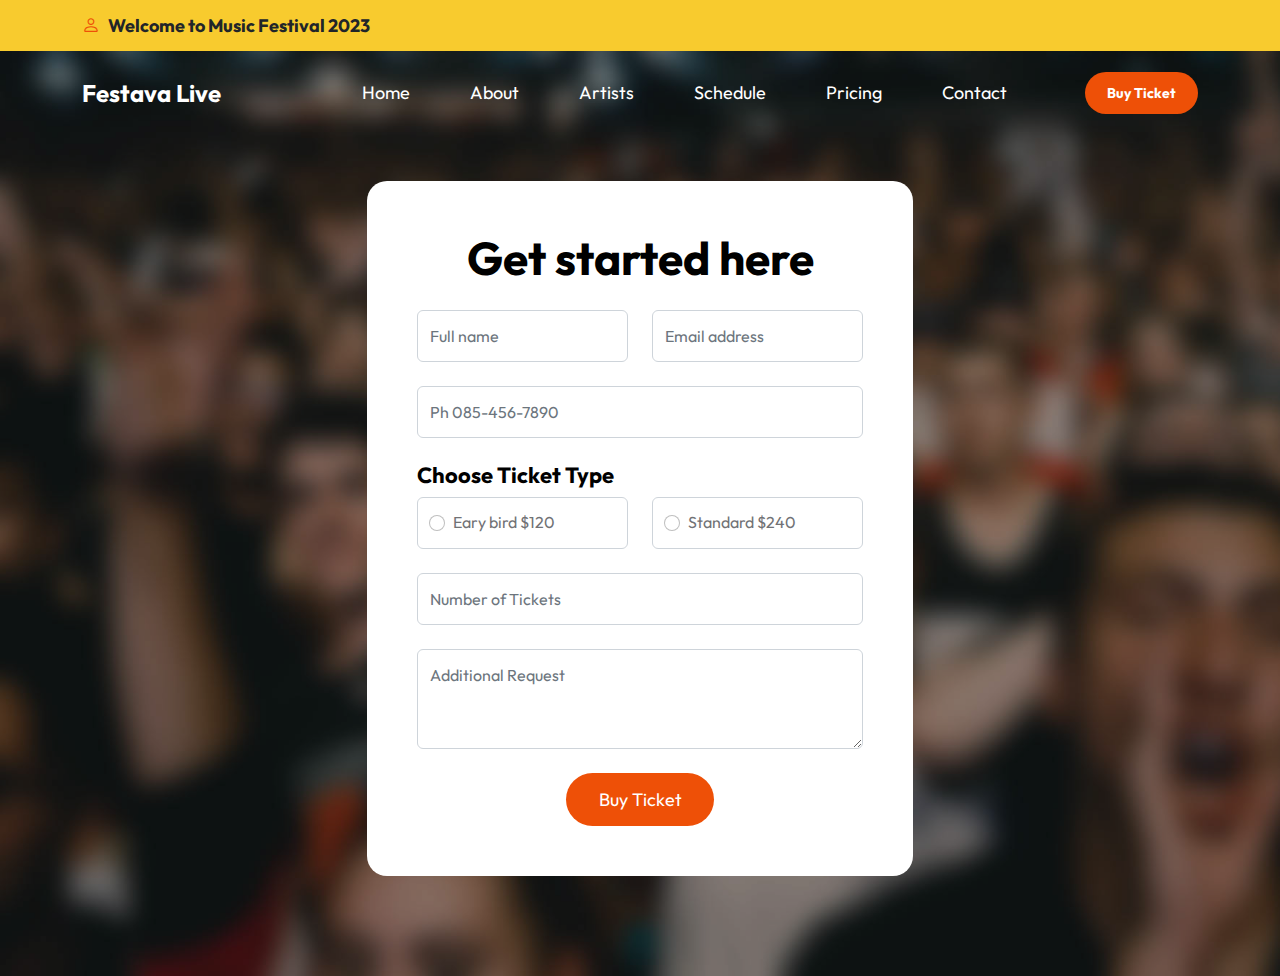
<file: templatemo_583_festava_live/templatemo_583_festava_live/ticket.html>
<!doctype html>
<html lang="en">
    <head>
        <meta charset="utf-8">
        <meta name="viewport" content="width=device-width, initial-scale=1">

        <meta name="description" content="">
        <meta name="author" content="">

        <title>Festava Live - Ticket HTML Form</title>

        <!-- CSS FILES -->        
        <link rel="preconnect" href="https://fonts.googleapis.com">
        
        <link rel="preconnect" href="https://fonts.gstatic.com" crossorigin>
        
        <link href="https://fonts.googleapis.com/css2?family=Outfit:wght@100;200;400;700&display=swap" rel="stylesheet">
                
        <link href="css/bootstrap.min.css" rel="stylesheet">

        <link href="css/bootstrap-icons.css" rel="stylesheet">

        <link href="css/templatemo-festava-live.css" rel="stylesheet">
<!--

TemplateMo 583 Festava Live

https://templatemo.com/tm-583-festava-live

-->

    </head>
    
    <body>

        <main>

            <header class="site-header">
                <div class="container">
                    <div class="row">
                        
                        <div class="col-lg-12 col-12 d-flex flex-wrap">
                            <p class="d-flex me-4 mb-0">
                                <i class="bi-person custom-icon me-2"></i>
                                <strong class="text-dark">Welcome to Music Festival 2023</strong>
                            </p>
                        </div>

                    </div>
                </div>
            </header>


            <nav class="navbar navbar-expand-lg">
                <div class="container">
                    <a class="navbar-brand" href="index.html">
                        Festava Live
                    </a>

                    <a href="ticket.html" class="btn custom-btn d-lg-none ms-auto me-4">Buy Ticket</a>
    
                    <button class="navbar-toggler" type="button" data-bs-toggle="collapse" data-bs-target="#navbarNav" aria-controls="navbarNav" aria-expanded="false" aria-label="Toggle navigation">
                        <span class="navbar-toggler-icon"></span>
                    </button>
    
                    <div class="collapse navbar-collapse" id="navbarNav">
                        <ul class="navbar-nav align-items-lg-center ms-auto me-lg-5">
                            <li class="nav-item">
                                <a class="nav-link click-scroll" href="index.html#section_1">Home</a>
                            </li>
    
                            <li class="nav-item">
                                <a class="nav-link click-scroll" href="index.html#section_2">About</a>
                            </li>
    
                            <li class="nav-item">
                                <a class="nav-link click-scroll" href="index.html#section_3">Artists</a>
                            </li>

                            <li class="nav-item">
                                <a class="nav-link click-scroll" href="index.html#section_4">Schedule</a>
                            </li>

                            <li class="nav-item">
                                <a class="nav-link click-scroll" href="index.html#section_5">Pricing</a>
                            </li>
    
                            <li class="nav-item">
                                <a class="nav-link click-scroll" href="index.html#section_6">Contact</a>
                            </li>
                        </ul>

                        <a href="ticket.html" class="btn custom-btn d-lg-block d-none">Buy Ticket</a>
                    </div>
                </div>
            </nav>


            <section class="ticket-section section-padding">
                <div class="section-overlay"></div>

                <div class="container">
                    <div class="row">

                        <div class="col-lg-6 col-10 mx-auto">
                            <form class="custom-form ticket-form mb-5 mb-lg-0" action="#" method="post" role="form">
                                <h2 class="text-center mb-4">Get started here</h2>

                                <div class="ticket-form-body">
                                    <div class="row">
                                        <div class="col-lg-6 col-md-6 col-12">
                                            <input type="text" name="ticket-form-name" id="ticket-form-name" class="form-control" placeholder="Full name" required>
                                        </div>

                                        <div class="col-lg-6 col-md-6 col-12">
                                            <input type="email" name="ticket-form-email" id="ticket-form-email" pattern="[^ @]*@[^ @]*" class="form-control" placeholder="Email address" required>
                                        </div>
                                    </div>

                                    <input type="tel" class="form-control" name="ticket-form-phone" placeholder="Ph 085-456-7890" pattern="[0-9]{3}-[0-9]{3}-[0-9]{4}" required="">

                                    <h6>Choose Ticket Type</h6>

                                    <div class="row">
                                        <div class="col-lg-6 col-md-6 col-12">
                                            <div class="form-check form-control">
                                                <input class="form-check-input" type="radio" name="TicketForm" id="flexRadioDefault1">
                                                <label class="form-check-label" for="flexRadioDefault1">
                                                    Eary bird $120
                                                </label>
                                            </div>
                                        </div>

                                        <div class="col-lg-6 col-md-6 col-12">
                                            <div class="form-check form-check-radio form-control">
                                                <input class="form-check-input" type="radio" name="TicketForm" id="flexRadioDefault2">
                                                <label class="form-check-label" for="flexRadioDefault2">
                                                    Standard $240
                                                </label>
                                            </div>
                                        </div>
                                    </div>

                                    <input type="number" name="ticket-form-number" id="ticket-form-number" class="form-control" placeholder="Number of Tickets" required>

                                    <textarea name="ticket-form-message" rows="3" class="form-control" id="ticket-form-message" placeholder="Additional Request"></textarea>

                                    <div class="col-lg-4 col-md-10 col-8 mx-auto">
                                        <button type="submit" class="form-control">Buy Ticket</button>
                                    </div>
                                </div>
                            </form>
                    </div>
                </div>
            </section>
        </main>



<!--

T e m p l a t e M o

-->
        <!-- JAVASCRIPT FILES -->
        <script src="js/jquery.min.js"></script>
        <script src="js/bootstrap.min.js"></script>
        <script src="js/jquery.sticky.js"></script>
        <script src="js/custom.js"></script>

    </body>
</html>
</file>
<file: templatemo_583_festava_live/templatemo_583_festava_live/css/templatemo-festava-live.css>
/*

TemplateMo 583 Festava Live

https://templatemo.com/tm-583-festava-live

*/


/*---------------------------------------
  CUSTOM PROPERTIES ( VARIABLES )             
-----------------------------------------*/
:root {
  --white-color:                  #ffffff;
  --primary-color:                #F8CB2E;
  --secondary-color:              #EE5007;
  --section-bg-color:             #f0f8ff;
  --custom-btn-bg-color:          #EE5007;
  --custom-btn-bg-hover-color:    #c01f27;
  --dark-color:                   #000000;
  --p-color:                      #717275;
  --border-color:                 #7fffd4;
  --link-hover-color:             #B22727;

  --body-font-family:             'Outfit', sans-serif;

  --h1-font-size:                 74px;
  --h2-font-size:                 46px;
  --h3-font-size:                 32px;
  --h4-font-size:                 28px;
  --h5-font-size:                 24px;
  --h6-font-size:                 22px;
  --p-font-size:                  18px;
  --btn-font-size:                14px;
  --copyright-font-size:          16px;

  --border-radius-large:          100px;
  --border-radius-medium:         20px;
  --border-radius-small:          10px;

  --font-weight-light:            300;
  --font-weight-normal:           400;
  --font-weight-bold:             700;
}

body {
  background-color: var(--white-color);
  font-family: var(--body-font-family); 
}


/*---------------------------------------
  TYPOGRAPHY               
-----------------------------------------*/

h2,
h3,
h4,
h5,
h6 {
  color: var(--dark-color);
}

h1,
h2,
h3,
h4,
h5,
h6 {
  font-weight: var(--font-weight-bold);
}

h1 {
  font-size: var(--h1-font-size);
}

h2 {
  font-size: var(--h2-font-size);
}

h3 {
  font-size: var(--h3-font-size);
}

h4 {
  font-size: var(--h4-font-size);
}

h5 {
  font-size: var(--h5-font-size);
}

h6 {
  font-size: var(--h6-font-size);
}

p {
  color: var(--p-color);
  font-size: var(--p-font-size);
  font-weight: var(--font-weight-light);
}

ul li {
  color: var(--p-color);
  font-size: var(--p-font-size);
  font-weight: var(--font-weight-light);
}

a, 
button {
  touch-action: manipulation;
  transition: all 0.3s;
}

a {
  display: inline-block;
  color: var(--primary-color);
  text-decoration: none;
}

a:hover {
  color: var(--link-hover-color);
}

b,
strong {
  font-weight: var(--font-weight-bold);
}

.link-fx-1 {
  color: var(--white-color);
  position: relative;
  display: inline-flex;
  align-items: center;
  height: 32px;
  padding: 0 6px;
  text-decoration: none;
  -webkit-font-smoothing: antialiased;
  -moz-osx-font-smoothing: grayscale;
}

.link-fx-1:hover {
  color: var(--link-hover-color);
}

.link-fx-1:hover::before {
  transform: translateX(17px) scaleX(0);
  transition: transform .2s;
}

.link-fx-1:hover .icon circle {
  stroke-dashoffset: 200;
  transition: stroke-dashoffset .2s .1s;
}

.link-fx-1:hover .icon line {
  transform: rotate(-180deg);
}

.link-fx-1:hover .icon line:last-child {
  transform: rotate(180deg);
}

.link-fx-1::before {
  content: "";
  position: absolute;
  bottom: 0;
  left: 0;
  width: 100%;
  height: 1px;
  background-color: currentColor;
  transform-origin: right center;
  transition: transform .2s .1s;
}

.link-fx-1 .icon {
  position: absolute;
  right: 0;
  bottom: 0;
  transform: translateX(100%) rotate(90deg);
  font-size: 32px;
}

.icon {
  --size: 1em;
  height: var(--size);
  width: var(--size);
  display: inline-block;
  color: inherit;
  fill: currentColor;
  line-height: 1;
  flex-shrink: 0;
  max-width: initial;
}

.link-fx-1 .icon circle {
  stroke-dasharray: 100;
  stroke-dashoffset: 100;
  transition: stroke-dashoffset .2s;
}

.link-fx-1 .icon line {
  transition: transform .4s;
  transform-origin: 13px 15px;
}

.link-fx-1 .icon line:last-child {
  transform-origin: 19px 15px;
}


/*---------------------------------------
  SECTION               
-----------------------------------------*/
.section-padding {
  padding-top: 100px;
  padding-bottom: 100px;
}

.section-bg {
  background-color: var(--section-bg-color);
}

.section-overlay {
  background-color: var(--dark-color);
  position: absolute;
  top: 0;
  left: 0;
  pointer-events: none;
  width: 100%;
  height: 100%;
  opacity: 0.35;
}

.section-overlay + .container {
  position: relative;
}

.tab-content {
  background-color: var(--white-color);
  border-radius: var(--border-radius-medium);
  padding: 45px;
}

.nav-tabs {
  background-color: var(--section-bg-color);
  border-radius: var(--border-radius-large);
  border-bottom: 0;
  padding: 15px;
}

.nav-tabs .nav-link {
  border-radius: var(--border-radius-large);
  border: 0;
  padding: 15px 25px;
  transition: all 0.3s;
}

.nav-tabs .nav-link:first-child {
  margin-right: 15px;
}

.nav-tabs .nav-item.show .nav-link, 
.nav-tabs .nav-link.active,
.nav-tabs .nav-link:focus, 
.nav-tabs .nav-link:hover {
  background: var(--white-color);
  box-shadow: 0 1rem 3rem rgba(0,0,0,.175);
  color: var(--primary-color);
}

.nav-tabs h5 {
  color: var(--p-color); 
  margin-bottom: 0;
}

.nav-tabs .nav-link.active h5,
.nav-tabs .nav-link:focus h5, 
.nav-tabs .nav-link:hover h5 {
  color: var(--primary-color);
}


/*---------------------------------------
  CUSTOM ICON COLOR               
-----------------------------------------*/
.custom-icon {
  color: var(--secondary-color);
}


/*---------------------------------------
  CUSTOM BUTTON               
-----------------------------------------*/
.custom-btn {
  background: var(--custom-btn-bg-color);
  border: 2px solid transparent;
  border-radius: var(--border-radius-large);
  color: var(--white-color);
  font-size: var(--btn-font-size);
  font-weight: var(--font-weight-bold);
  line-height: normal;
  transition: all 0.3s;
  padding: 10px 20px;
}

.custom-btn:hover {
  background: var(--custom-btn-bg-hover-color);
  color: var(--white-color);
}

.custom-border-btn {
  background: transparent;
  border: 2px solid var(--custom-btn-bg-color);
  color: var(--custom-btn-bg-color);
}

.navbar-expand-lg .navbar-nav .nav-link.custom-btn:hover,
.custom-border-btn:hover {
  background: var(--custom-btn-bg-hover-color);
  border-color: transparent;
  color: var(--white-color);
}

.custom-btn-bg-white {
  border-color: var(--white-color);
  color: var(--white-color);
}


/*---------------------------------------
  VIDEO              
-----------------------------------------*/
.video-wrap {
  z-index: -100;
}

.custom-video {
  position: absolute;
  top: 0;
  left: 0;
  object-fit: cover;
  width: 100%;
  height: 100%;
}


/*---------------------------------------
  SITE HEADER              
-----------------------------------------*/
.site-header {
  background-color: var(--primary-color);
  padding-top: 12px;
  padding-bottom: 12px;
}


/*---------------------------------------
  NAVIGATION              
-----------------------------------------*/
.sticky-wrapper {
  position: absolute;
  top: 0;
  right: 0;
  left: 0;
  margin-top: 51px;
}

.sticky-wrapper.is-sticky .navbar {
  background-color: var(--dark-color);
}

.navbar {
  background: transparent;
  z-index: 9;
}

.navbar-brand,
.navbar-brand:hover {
  color: var(--white-color);
  font-size: var(--h5-font-size);
  font-weight: var(--font-weight-bold);
}

.navbar-expand-lg .navbar-nav .nav-link {
  border-radius: var(--border-radius-large);
  margin: 10px;
  padding: 10px 20px;
}

.navbar-nav .nav-link {
  display: inline-block;
  color: var(--white-color);
  font-size: var(--p-font-size);
  font-weight: var(--font-weight-normal);
  position: relative;
  padding-top: 15px;
  padding-bottom: 15px;
}

.navbar-nav .nav-link.active, 
.navbar-nav .nav-link:hover {
  color: var(--secondary-color);
}

.navbar-toggler {
  border: 0;
  padding: 0;
  cursor: pointer;
  margin: 0;
  width: 30px;
  height: 35px;
  outline: none;
}

.navbar-toggler:focus {
  outline: none;
  box-shadow: none;
}

.navbar-toggler[aria-expanded="true"] .navbar-toggler-icon {
  background: transparent;
}

.navbar-toggler[aria-expanded="true"] .navbar-toggler-icon:before,
.navbar-toggler[aria-expanded="true"] .navbar-toggler-icon:after {
  transition: top 300ms 50ms ease, -webkit-transform 300ms 350ms ease;
  transition: top 300ms 50ms ease, transform 300ms 350ms ease;
  transition: top 300ms 50ms ease, transform 300ms 350ms ease, -webkit-transform 300ms 350ms ease;
  top: 0;
}

.navbar-toggler[aria-expanded="true"] .navbar-toggler-icon:before {
  transform: rotate(45deg);
}

.navbar-toggler[aria-expanded="true"] .navbar-toggler-icon:after {
  transform: rotate(-45deg);
}

.navbar-toggler .navbar-toggler-icon {
  background: var(--white-color);
  transition: background 10ms 300ms ease;
  display: block;
  width: 30px;
  height: 2px;
  position: relative;
}

.navbar-toggler .navbar-toggler-icon:before,
.navbar-toggler .navbar-toggler-icon:after {
  transition: top 300ms 350ms ease, -webkit-transform 300ms 50ms ease;
  transition: top 300ms 350ms ease, transform 300ms 50ms ease;
  transition: top 300ms 350ms ease, transform 300ms 50ms ease, -webkit-transform 300ms 50ms ease;
  position: absolute;
  right: 0;
  left: 0;
  background: var(--white-color);
  width: 30px;
  height: 2px;
  content: '';
}

.navbar-toggler .navbar-toggler-icon::before {
  top: -8px;
}

.navbar-toggler .navbar-toggler-icon::after {
  top: 8px;
}


/*---------------------------------------
  HERO        
-----------------------------------------*/
.hero-section {
  position: relative;
  overflow: hidden;
  padding-top: 100px;
  height: calc(100vh - 51px);
}

.hero-section small {
  color: var(--white-color);
  text-transform: uppercase;
}

.hero-section .section-overlay {
  z-index: 2;
  opacity: 0.45;
}

.hero-section .container {
  position: relative;
  z-index: 2;
  height: 100%;
  padding-bottom: 50px;
}

.hero-section .container .row {
  height: 100%;
}


/*---------------------------------------
  ABOUT              
-----------------------------------------*/
.about-section {
  background-image: url('../images/edward-unsplash-blur.jpg');
  background-color: #704010;
  background-repeat: no-repeat;
  background-size: cover;
  position: relative;
}

.about-image {
  border-radius: var(--border-radius-medium);
  display: block;
}

.about-text-wrap {
  position: relative;
}

.about-text-icon {
  background: var(--primary-color);
  border-radius: 100%;
  font-size: var(--h3-font-size);
  width: 70px;
  height: 70px;
  line-height: 70px;
  text-align: center;
}

.about-text-info {
  backdrop-filter: blur(5px) saturate(180%);
  -webkit-backdrop-filter: blur(5px) saturate(180%);
  background-color: rgba(255, 255, 255, 0.75);
  border-radius: var(--border-radius-medium);
  border: 1px solid rgba(209, 213, 219, 0.3);
  position: absolute;
  bottom: 0;
  right: 0;
  left: 0;
  margin: 20px;
  padding: 35px;
}


/*---------------------------------------
  TICKET               
-----------------------------------------*/
.ticket-section {
  background-image: url('../images/nicholas-green-unsplash-blur.jpg');
  background-repeat: no-repeat;
  background-size: cover;
  position: relative;
  padding-top: 130px;
}

.ticket-form {
  background: var(--white-color);
  border-radius: var(--border-radius-medium);
  padding: 50px;
}

.ticket-form .form-check {
  position: relative;
  min-height: 52px;
  padding-left: 35px;
}

.ticket-form .form-check .form-check-label {
  display: block;
  position: absolute;
  top: 50%;
  left: 50%;
  transform: translate(-50%, -50%);
  margin-top: 12px;
  margin-left: 35px;
  width: 100%;
  height: 100%;
}


/*---------------------------------------
  ARTISTS              
-----------------------------------------*/
.artists-thumb {
  position: relative;
  overflow: hidden;
  margin-bottom: 30px;
}

.artists-image {
  border-radius: var(--border-radius-medium);
  display: block;
  width: 100%;
}

.artists-thumb:hover .artists-hover {
  transform: translateY(0);
  opacity: 1;
}

.artists-hover {
  background-color: var(--primary-color);
  background-color: rgba(248, 203, 46, 0.75);
  border-radius: var(--border-radius-medium);
  backdrop-filter: blur(5px) saturate(180%);
  -webkit-backdrop-filter: blur(5px) saturate(180%);
  margin: 20px;
  padding: 35px;
  transition: all 0.5s ease;
  transform: translateY(100%);
  position: absolute;
  bottom: 0;
  right: 0;
  left: 0;
  opacity: 0;
}

.artists-hover p strong {
  color: var(--white-color);
  display: inline-block;
  min-width: 180px;
  margin-right: 20px;
}

.artists-hover p a {
  color: var(--secondary-color);
}

.artists-hover p a:hover {
  color: var(--white-color);
}

.artists-hover hr {
  margin: 1.5rem 0;
}


/*---------------------------------------
  SCHEDULE              
-----------------------------------------*/
.schedule-section {
  background-image: url('../images/nainoa-shizuru-unsplash-blur.jpg');
  background-color: #242424;
  background-repeat: no-repeat;
  background-position: center;
  background-size: cover;
}
.table-responsive {
	filter: drop-shadow(2px 2px 4px #606060);
}

.schedule-table {
  border-radius: var(--border-radius-medium);
  position: relative;
  overflow: hidden;
}

.schedule-table .bg-warning {
  background: #f0a5a5 !important;
}

.schedule-table thead th {
  background-color: var(--secondary-color);
}

.schedule-table th,
.schedule-table tr,
.schedule-table td {
  border-bottom-color: #363a3e;
  padding: 30px;
}

.schedule-table tr:last-child th,
.schedule-table tr:last-child td {
  border-bottom-color: transparent;
}

.schedule-table thead th {
  border-right: 1px solid #c7460a;
  border-bottom-color: transparent;
}

.schedule-table th + td {
  border-bottom: 0;
}

.schedule-table thead th:last-child {
  border-right-color: transparent;
}

.schedule-table .pop-background-image {
  background-image: url('../images/artists/joecalih-UmTZqmMvQcw-unsplash.jpg');
}

.schedule-table .rock-background-image {
  background-image: url('../images/artists/abstral-official-bdlMO9z5yco-unsplash.jpg');
}

.schedule-table .country-background-image {
  background-image: url('../images/artists/soundtrap-rAT6FJ6wltE-unsplash.jpg');
}

.table-background-image-wrap {
  background-repeat: no-repeat;
  background-position: center;
  background-size: cover;
  box-shadow: none;
  position: relative;
}

.schedule-table h3,
.schedule-table p {
  color: var(--white-color);
  position: relative;
  z-index: 2;
}


/*---------------------------------------
  PRICING              
-----------------------------------------*/
.pricing-thumb {
  border: 5px dotted var(--dark-color);
  border-radius: var(--border-radius-medium);
  position: relative;
  padding: 50px;
}

.pricing-thumb h3 small {
  display: inline-block;
  font-size: var(--p-font-size);
  margin-right: 15px;
}

.pricing-list {
  column-count: 2;
  padding-left: 20px;
}

.pricing-list-item {
  line-height: normal;
  margin-right: 10px;
  margin-bottom: 10px;
}

.pricing-tag {
  background-color: var(--secondary-color);
  border-radius: var(--border-radius-large);
  color: var(--white-color);
  font-weight: var(--font-weight-bold);
  text-align: center;
  display: flex;
  flex-direction: column;
  justify-content: center;
  align-items: center;
  width: 120px;
  height: 120px;
  position: absolute;
  top: 0;
  right: 0;
  margin: 20px;
}

.pricing-tag span {
  font-size: 180%;
  line-height: normal;
}

.pricing-thumb .link-fx-1 {
  color: var(--primary-color);
}

.pricing-thumb .link-fx-1:hover {
  color: var(--link-hover-color);
}


/*---------------------------------------
  CONTACT               
-----------------------------------------*/
.google-map {
  border-radius: var(--border-radius-medium);
}


/*---------------------------------------
  CUSTOM FORM               
-----------------------------------------*/
.custom-form .form-control {
  color: var(--p-color);
  margin-bottom: 24px;
  padding-top: 13px;
  padding-bottom: 13px;
  outline: none;
}

.custom-form button[type="submit"] {
  background: var(--custom-btn-bg-color);
  border: none;
  border-radius: var(--border-radius-large);
  color: var(--white-color);
  font-size: var(--p-font-size);
  font-weight: var(--font-weight-medium);
  transition: all 0.3s;
  margin-bottom: 0;
}

.custom-form button[type="submit"]:hover,
.custom-form button[type="submit"]:focus {
  background: var(--custom-btn-bg-hover-color);
  border-color: transparent;
}


/*---------------------------------------
  SITE FOOTER              
-----------------------------------------*/
.site-footer {
  background-color: var(--dark-color);
  position: relative;
  overflow: hidden;
  padding-bottom: 30px;
}

.site-footer-top {
  background-color: var(--secondary-color);
  background-image: url('../images/nainoa-shizuru-NcdG9mK3PBY-unsplash.jpg');
  background-repeat: no-repeat;
  margin-bottom: 70px;
  padding-top: 30px;
  padding-bottom: 30px;
}

.site-footer-bottom {
  border-top: 1px solid #1f1c1c;
  margin-top: 60px;
}

.site-footer-title {
  color: var(--primary-color); 
}

.site-footer-link,
.copyright-text {
  color: var(--white-color);
}

.site-footer-links {
  padding-left: 0;
}

.site-footer-link-item {
  list-style: none;
  display: inline-block;
  margin-right: 15px;
}

.copyright-text {
  font-size: var(--copyright-font-size);
}


/*---------------------------------------
  SOCIAL ICON               
-----------------------------------------*/
.social-icon {
  margin: 0;
  padding: 0;
}

.social-icon-item {
  list-style: none;
  display: inline-block;
  vertical-align: top;
}

.social-icon-link {
  background: var(--secondary-color);
  border-radius: var(--border-radius-large);
  color: var(--white-color);
  font-size: var(--copyright-font-size);
  display: block;
  margin-right: 10px;
  text-align: center;
  width: 35px;
  height: 35px;
  line-height: 36px;
  transition: background 0.2s, color 0.2s;
}

.social-icon-link:hover {
  background: var(--primary-color);
  color: var(--white-color);
}

.social-icon-link span {
  display: block;
}

.social-icon-link span:hover::before{
  animation: spinAround 2s linear infinite;
}

@keyframes spinAround {
  from {
    transform: rotate(0deg)
  }
  to {
    transform: rotate(360deg);
  }
}


/*---------------------------------------
  RESPONSIVE STYLES               
-----------------------------------------*/
@media screen and (max-width: 991px) {
  h1 {
    font-size: 62px;
  }

  h2 {
    font-size: 36px;
  }

  h3 {
    font-size: 32px;
  }

  h4 {
    font-size: 28px;
  }

  h5 {
    font-size: 20px;
  }

  h6 {
    font-size: 18px;
  }

  .section-padding {
    padding-top: 50px;
    padding-bottom: 50px;
  }
  
  .navbar {
    background-color: var(--dark-color);
  }

  .navbar-expand-lg .navbar-nav {
    padding-bottom: 30px;
  }

  .navbar-expand-lg .navbar-nav .nav-link {
    padding: 0;
  }

  .hero-section {
    padding-top: 150px;
  }

  .pricing-thumb {
    padding: 35px;
  }

  .schedule-table h3 {
    font-size: 22px;
  }

  .schedule-table th {
    padding: 20px;
  }

  .schedule-table tr, 
  .schedule-table td {
    padding: 25px;
  }

  .ticket-section {
    padding-top: 130px;
  }

  .ticket-form {
    padding: 30px;
  }
}

@media screen and (max-width: 767px) {
  .custom-btn {
    font-size: 14px;
    padding: 10px 20px;
  }
}

@media screen and (max-width: 480px) {
  h1 {
    font-size: 52px;
  }

  h2 {
    font-size: 28px;
  }

  h3 {
    font-size: 26px;
  }

  h4 {
    font-size: 22px;
  }

  h5 {
    font-size: 20px;
  }
}
</file>
